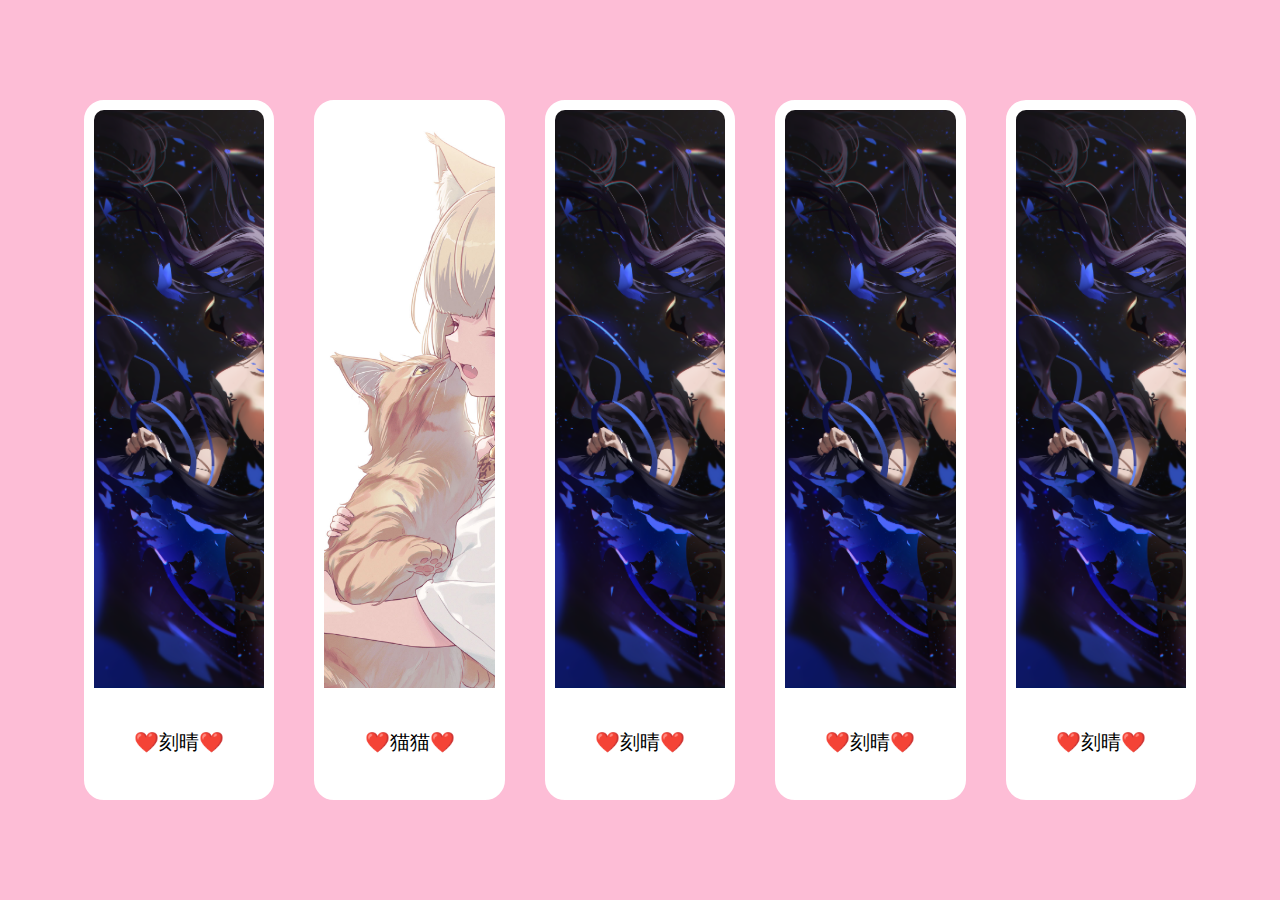
<file: index.html>
<!DOCTYPE html>
<html lang="en">
<head>
    <meta charset="UTF-8">
    <meta name="viewport" content="width=device-width, initial-scale=1.0">
    <title>keqing</title>
    <link rel="stylesheet" href="hutao.css">
</head>
<body>
<div class="zhuti">
    <div class="box">
        <img src="img\1.png" alt="hutao">
        <span>❤️刻晴❤️</span>
    </div>
    <div class="box">
        <img src="img\0.jpg" alt="hutao">
        <span>❤️猫猫❤️</span>
    </div>
    <div class="box">
        <img src="img\1.png" alt="hutao">
        <span>❤️刻晴❤️</span>
    </div>
    <div class="box">
        <img src="img\1.png" alt="hutao">
        <span>❤️刻晴❤️</span>
    </div>
    <div class="box">
        <img src="img\1.png" alt="hutao">
        <span>❤️刻晴❤️</span>
    </div>
</div>
</body>
</html>
</file>
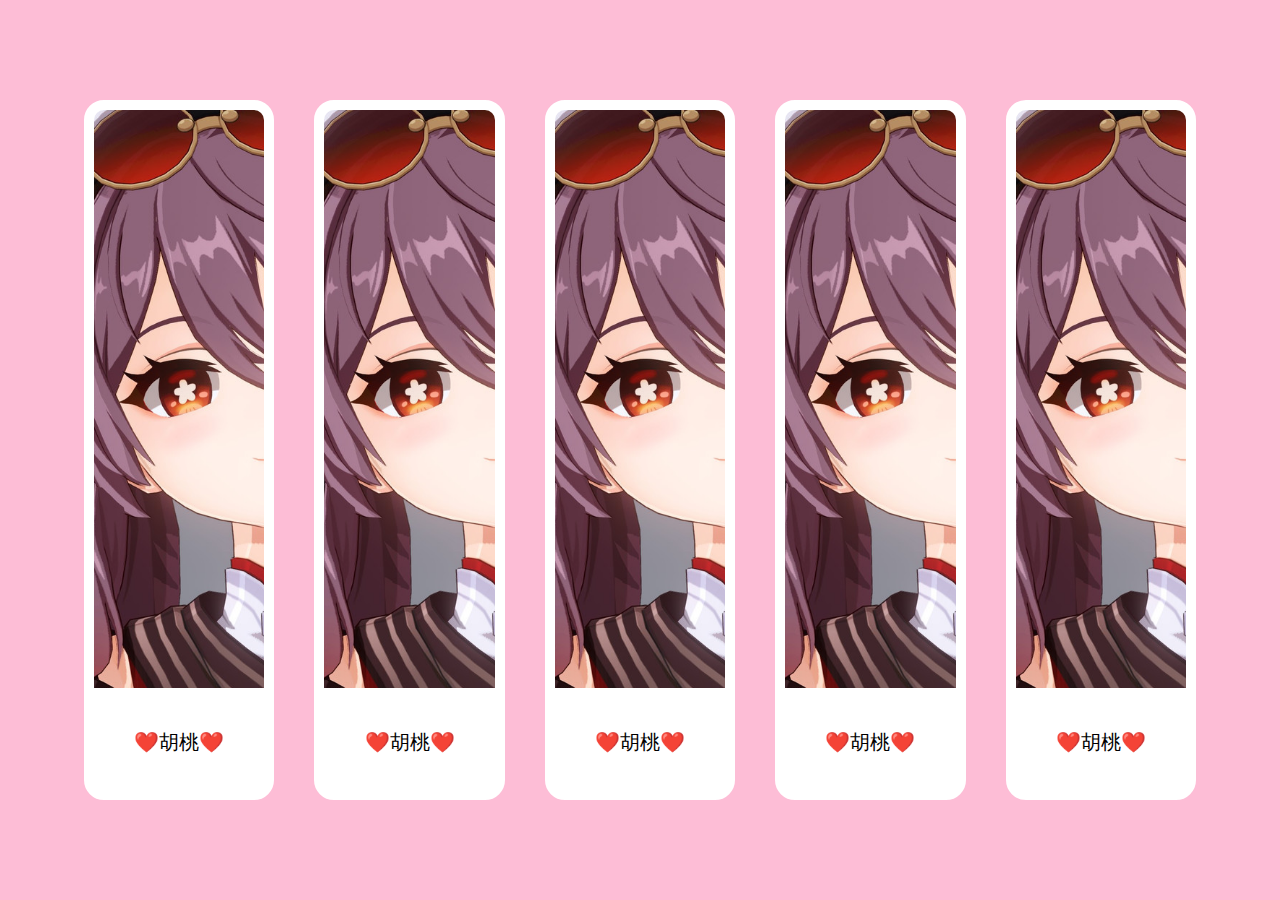
<file: hutao-main/index.html>
<!DOCTYPE html>
<html lang="en">
<head>
    <meta charset="UTF-8">
    <meta name="viewport" content="width=device-width, initial-scale=1.0">
    <title>胡桃</title>
    <link rel="stylesheet" href="hutao.css">
</head>
<body>
<div class="zhuti">
    <div class="box">
        <img src="img\2.jpg" alt="hutao">
        <span>❤️胡桃❤️</span>
    </div>
    <div class="box">
        <img src="img\2.jpg" alt="hutao">
        <span>❤️胡桃❤️</span>
    </div>
    <div class="box">
        <img src="img\2.jpg" alt="hutao">
        <span>❤️胡桃❤️</span>
    </div>
    <div class="box">
        <img src="img\2.jpg" alt="hutao">
        <span>❤️胡桃❤️</span>
    </div>
    <div class="box">
        <img src="img\2.jpg" alt="hutao">
        <span>❤️胡桃❤️</span>
    </div>
</div>
</body>
</html>
</file>
<file: hutao.css>
* {
    margin: 0;
    padding: 0;
    font-family: "楷体";
}

body {
    height: 100%;
    display: flex;
    justify-content: center;
    align-items: center;
    height: 100vh;
    background-color: #FDBDD6;
}

.zhuti {
    width: 90%;
    height: 700px;
    display: flex;
}

.box {
    margin: 0 20px;
    border-radius: 20px;
    border: 10px solid #fff;
    background-color: #fff;
    flex: 1;
    overflow: hidden;
    transition: .5s;
    background-size: cover;
}
.box>img{
    width: 200%;
    height: 85%;
    object-fit: cover;
    transition: .5s;
}
.box>span{
    text-align: center;
    font-family: "幼圆";
    display: flex;
    justify-content: center;
    align-items: center;
    font-size: 20px;
    line-height: 100px;
}
.box:hover{
    flex-basis: 40%;
}
.box:hover>img{
    width: 100%;
    height: 100%;
}
</file>
<file: hutao-main/hutao.css>
* {
    margin: 0;
    padding: 0;
    font-family: "楷体";
}

body {
    height: 100%;
    display: flex;
    justify-content: center;
    align-items: center;
    height: 100vh;
    background-color: #FDBDD6;
}

.zhuti {
    width: 90%;
    height: 700px;
    display: flex;
}

.box {
    margin: 0 20px;
    border-radius: 20px;
    border: 10px solid #fff;
    background-color: #fff;
    flex: 1;
    overflow: hidden;
    transition: .5s;
    background-size: cover;
}
.box>img{
    width: 200%;
    height: 85%;
    object-fit: cover;
    transition: .5s;
}
.box>span{
    text-align: center;
    font-family: "幼圆";
    display: flex;
    justify-content: center;
    align-items: center;
    font-size: 20px;
    line-height: 100px;
}
.box:hover{
    flex-basis: 40%;
}
.box:hover>img{
    width: 100%;
    height: 100%;
}
</file>
